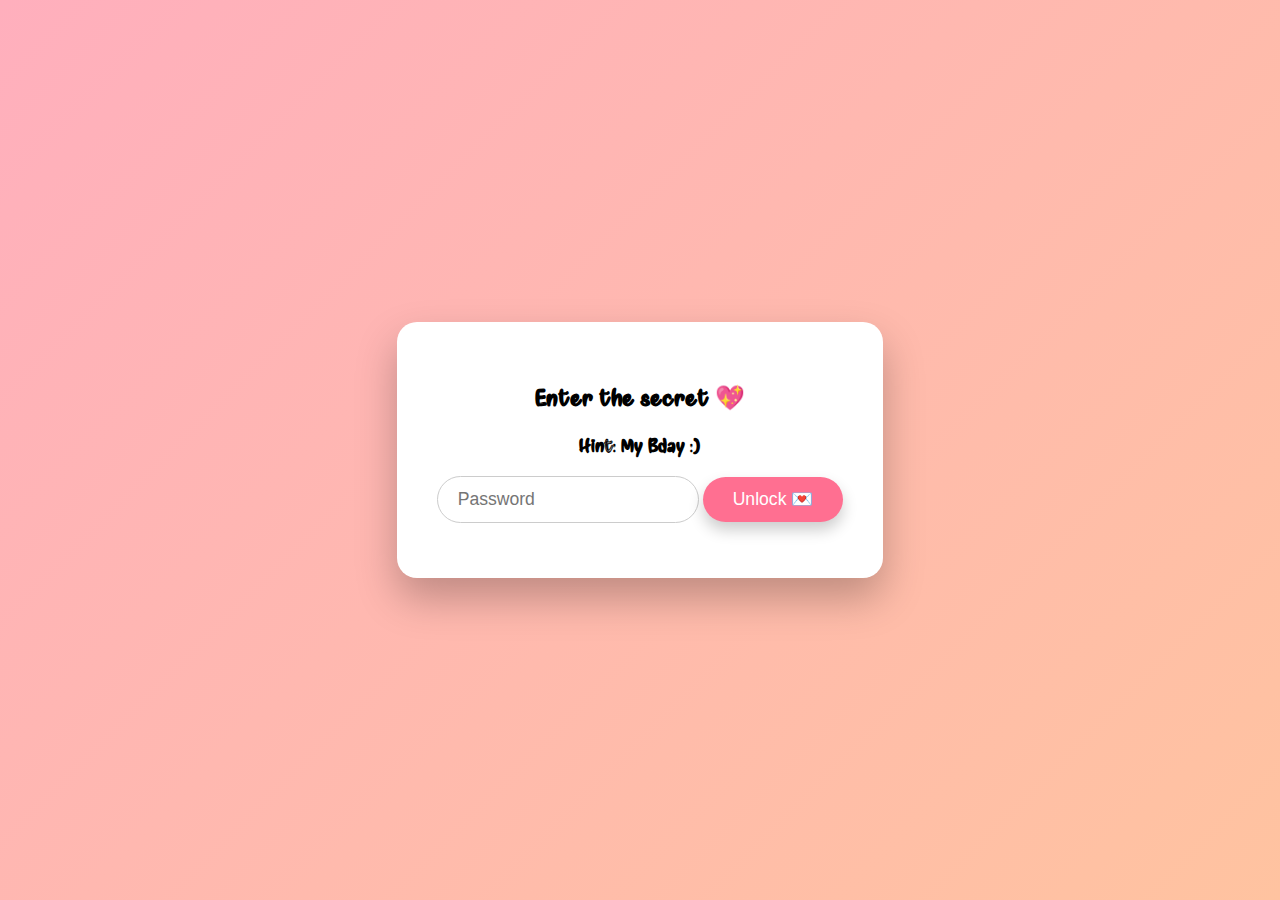
<file: index.html>
<!DOCTYPE html>
<html lang="en">
<head>
  <meta charset="UTF-8" />
  <meta name="viewport" content="width=device-width, initial-scale=1.0"/>
  <title>Surprise</title>
  <link rel="stylesheet" href="styles.css">
</head>

<body>

  <div class="password-screen" id="passwordScreen">
  <div class="password-card">
    <h2>Enter the secret 💖</h2>
    <h3>Hint: My Bday :)</h3>
    <input
      type="password"
      id="passwordInput"
      placeholder="Password"
      onkeydown="if(event.key==='Enter') checkPassword()"
    />
    <button onclick="checkPassword()">Unlock 💌</button>
    <p class="error" id="passwordError">Wrong password 😢</p>
  </div>
</div>

<!-- ENVELOPE SCREEN -->
<div class="envelope-screen" id="envelopeScreen">
  <div class="envelope" onclick="openEnvelope()">
    <div class="envelope-back"></div>
    <div class="envelope-flap"></div>
    <div class="envelope-front"></div>
    <div class="envelope-text">Open Me 💌</div>
  </div>
</div>

<!-- MAIN CONTENT (YOUR WEBSITE) -->
<div class="site hidden" id="mainSite">
  <div class="card">

    <div class="photos">
      <div class="photo"><img src="photo1.png"></div>
      <div class="photo"><img src="photo2.png"></div>
      <div class="photo"><img src="photo3.png"></div>
      <div class="photo"><img src="photo4.png"></div>
    </div>

    <h1>Will you be my Valentine?</h1>

    <div class="button-row" id="buttonRow">
      <div class="yes-button" id="yesBtn" onclick="showLove()">Yes ❤️</div>
      <div class="no-button" id="noBtn" onclick="swapButtons()">No 😢</div>
    </div>




    <div class="message" id="loveMessage">
      I love you more than words can say 💕
    </div>

  </div>
</div>

<script>
function openEnvelope() {
  const flap = document.querySelector(".envelope-flap");
  flap.classList.add("open");

  setTimeout(() => {
    document.getElementById("envelopeScreen").classList.add("fade-out");
    document.getElementById("mainSite").classList.remove("hidden");
    document.getElementById("mainSite").classList.add("slide-up");
  }, 900);
}

function showLove() {
  window.location.href = "flowers.html";
}

let direction = 1; // 1 = right, -1 = left

function swapButtons() {
  const noBtn = document.getElementById("noBtn");
  const row = document.getElementById("buttonRow");

  // Add jump animation
  noBtn.classList.add("jump");

  // Move button left/right after jump
  setTimeout(() => {
    noBtn.classList.remove("jump");

    // Get current horizontal margin (or use flex order)
    if(direction === 1) {
      row.appendChild(noBtn); // move to end (right)
      direction = -1;
    } else {
      row.insertBefore(noBtn, row.firstChild); // move to start (left)
      direction = 1;
    }
  }, 350);
}

const CORRECT_PASSWORD = "12112005"; // 👈 change this

function checkPassword() {
  const input = document.getElementById("passwordInput").value;
  const error = document.getElementById("passwordError");

  if (input === CORRECT_PASSWORD) {
    document.getElementById("passwordScreen").style.display = "none";
  } else {
    error.style.display = "block";
  }
}

</script>

</body>
</html>
</file>
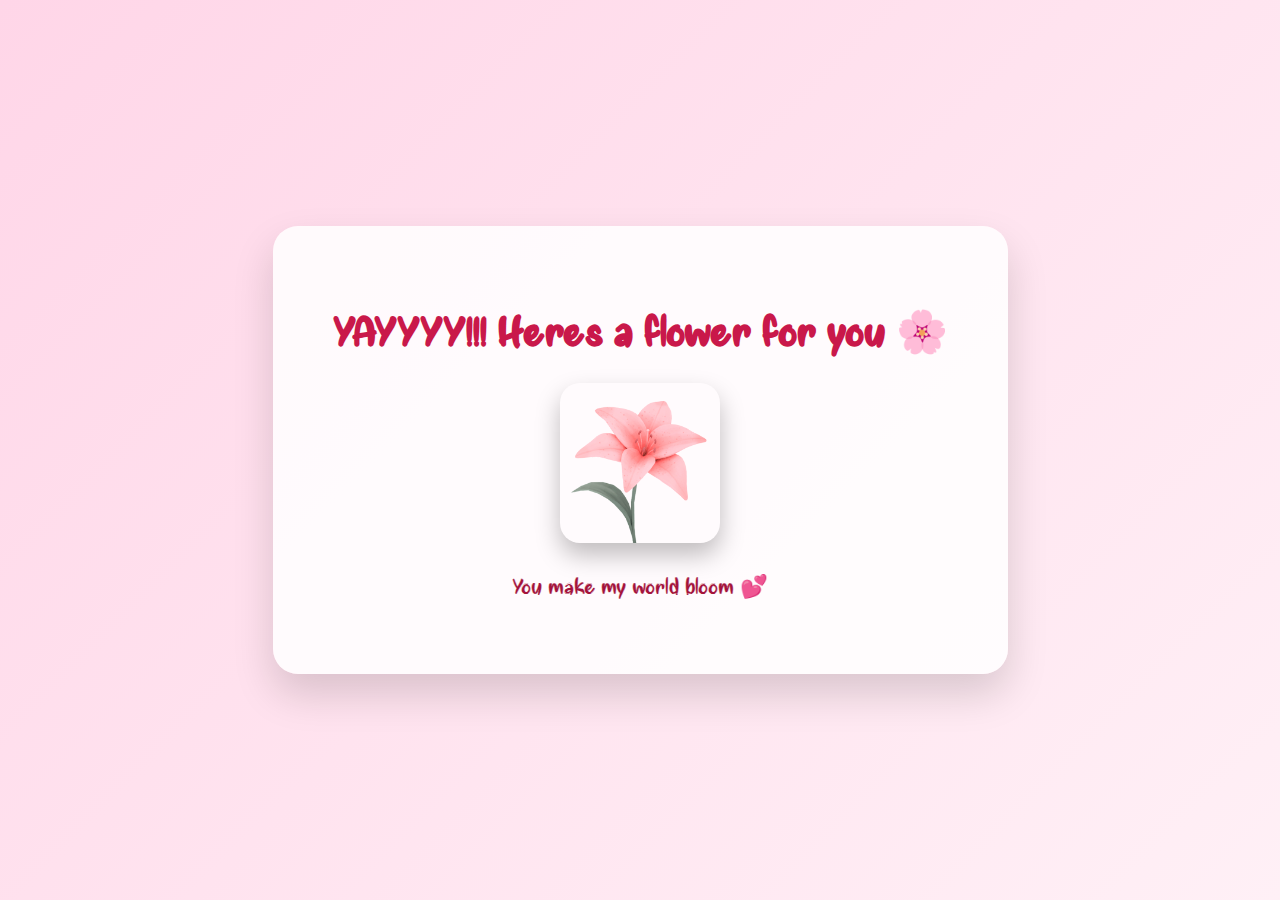
<file: flowers.html>
<!DOCTYPE html>
<html lang="en">
<head>
  <meta charset="UTF-8" />
  <meta name="viewport" content="width=device-width, initial-scale=1.0"/>
  <title>For You 💐</title>
  <link rel="stylesheet" href="styles.css">
</head>

<body class="flower-page">

  <div class="flower-overlay">
    <h1>YAYYYY!!! Heres a flower for you 🌸</h1>

    <div class="center-gif">
      <img src="center.gif" alt="love gif">
    </div>

    <p>You make my world bloom 💕</p>
  </div>

</body>
</html>
</file>
<file: styles.css>
@font-face {
  font-family: 'cookiemonster';
  src: url('LoveLikeThis-8VOg.ttf') format('truetype');
}

/* GENERAL */
body {
  margin: 0;
  min-height: 100vh;
  background: linear-gradient(135deg, #ffe6ea, #fff1f4);
  display: flex;
  justify-content: center;
  align-items: center;
  font-family: "cookiemonster", serif;
  overflow: hidden;
}

.hidden {
  display: none;
}

/* ========================= */
/* ENVELOPE SCREEN */
/* ========================= */
.envelope-screen {
  position: fixed;
  inset: 0;
  background: linear-gradient(135deg, #ffd6de, #fff0f4);
  display: flex;
  justify-content: center;
  align-items: center;
  z-index: 10;
}

.envelope {
  position: relative;
  width: 260px;
  height: 180px;
  cursor: pointer;
}

.envelope-back {
  position: absolute;
  width: 100%;
  height: 100%;
  background: #ffb3c1;
  border-radius: 10px;
  z-index: 1;
}

.envelope-front {
  position: absolute;
  width: 100%;
  height: 100%;
  background: #ff8fab;
  clip-path: polygon(0 0, 100% 0, 50% 60%);
  z-index: 3;
}

.envelope-flap {
  position: absolute;
  width: 100%;
  height: 100%;
  background: #ff5d8f;
  clip-path: polygon(0 0, 100% 0, 50% 50%);
  transform-origin: top;
  transition: transform 0.8s ease;
  z-index: 4;
}

.envelope-flap.open {
  transform: rotateX(180deg);
}

.envelope-text {
  position: absolute;
  bottom: -35px;
  width: 100%;
  text-align: center;
  font-size: 1.2rem;
  color: #c9184a;
}

/* ========================= */
/* ANIMATIONS */
/* ========================= */
.fade-out {
  animation: fadeOut 1s forwards;
}

@keyframes fadeOut {
  to { opacity: 0; visibility: hidden; }
}

.slide-up {
  animation: slideUp 1.2s ease forwards;
}

@keyframes slideUp {
  from {
    transform: translateY(100vh);
    opacity: 0;
  }
  to {
    transform: translateY(0);
    opacity: 1;
  }
}

/* ========================= */
/* MAIN CARD */
/* ========================= */
.site {
  position: relative;
  z-index: 1;
}

.card {
  background: white;
  max-width: 90vw;
  width: 420px;
  padding: 20px;
  border-radius: 25px;
  text-align: center;
  box-shadow: 0 15px 40px rgba(0,0,0,0.25);
}

/* PHOTOS */
.photos {
  display: grid;
  grid-template-columns: repeat(2, 1fr);
  gap: 20px;
  margin-bottom: 40px;
}

.photo {
  width: 100%;
  aspect-ratio: 1 / 1;
  overflow: hidden;
  clip-path: path(
    "M 50 90
     C 10 60, 0 30, 25 20
     C 45 5, 50 25, 50 25
     C 50 25, 55 5, 75 20
     C 100 30, 90 60, 50 90 Z"
  );
}


.photo img {
  width: 100%;
  height: 100%;
  object-fit: cover;
}

/* TEXT */
h1 {
  font-size: 2.5rem;
  color: #d6336c;
  margin-bottom: 30px;
}

/* BUTTON */
.yes-button {
  display: inline-block;
  padding: 15px 40px;
  font-size: 1.4rem;
  background: #ff6f91;
  color: white;
  border-radius: 40px;
  cursor: pointer;
  transition: 0.2s ease;
  box-shadow: 0 8px 15px rgba(0,0,0,0.2);
}

.yes-button:hover {
  transform: scale(1.05);
}

/* MESSAGE */
.message {
  margin-top: 25px;
  font-size: 1.5rem;
  color: #c2255c;
  display: none;
}

.button-row {
  display: flex;
  justify-content: center;
  gap: 25px;
  margin-top: 20px;
}

/* NO button */
.no-button {
  padding: 15px 40px;
  font-size: 1.4rem;
  background: #adb5bd;
  color: white;
  border-radius: 40px;
  cursor: pointer;
  transition: 0.2s ease;
  box-shadow: 0 8px 15px rgba(0,0,0,0.2);
}

.no-button:hover {
  transform: scale(1.05);
  background: #868e96;
}

@keyframes jump {
  0% { transform: translateY(0); }
  40% { transform: translateY(-25px); }
  100% { transform: translateY(0); }
}

.jump {
  animation: jump 0.35s ease;
}




/* ========================= */
/* FLOWER PAGE */
/* ========================= */

.flower-page {
  margin: 0;
  min-height: 100vh;
  background: linear-gradient(135deg, #ffd6e8, #fff0f6);
  display: flex;
  justify-content: center;
  align-items: center;
  font-family: "cookiemonster", serif;
  overflow: hidden;
}

/* Lily background pattern */
.flower-page::before {
  content: "";
  position: absolute;
  inset: 0;
  font-size: 3rem;
  opacity: 0.15;
  display: flex;
  flex-wrap: wrap;
  justify-content: center;
  align-content: center;
  pointer-events: none;
}

/* Main content */
.flower-overlay {
  position: relative;
  background: rgba(255, 255, 255, 0.85);
  padding: 50px 60px;
  border-radius: 25px;
  text-align: center;
  box-shadow: 0 20px 40px rgba(0,0,0,0.15);
  z-index: 1;
}

.flower-overlay h1 {
  color: #c9184a;
  font-size: 2.6rem;
  margin-bottom: 25px;
}

.flower-overlay p {
  margin-top: 25px;
  font-size: 1.4rem;
  color: #a4133c;
}

/* Center GIF */
.center-gif img {
  width: 160px;
  max-width: 70%;
  border-radius: 20px;
  box-shadow: 0 12px 25px rgba(0,0,0,0.25);
}

/* PASSWORD SCREEN */
.password-screen {
  position: fixed;
  inset: 0;
  background: linear-gradient(135deg, #ffafbd, #ffc3a0);
  display: flex;
  justify-content: center;
  align-items: center;
  z-index: 999;
}

.password-card {
  background: white;
  padding: 40px;
  border-radius: 20px;
  text-align: center;
  box-shadow: 0 20px 40px rgba(0,0,0,0.25);
  animation: pop 0.6s ease;
}

.password-card h2 {
  margin-bottom: 20px;
}

.password-card input {
  padding: 12px 20px;
  font-size: 1.1rem;
  border-radius: 30px;
  border: 1px solid #ccc;
  outline: none;
  width: 220px;
  margin-bottom: 15px;
}

.password-card button {
  padding: 12px 30px;
  font-size: 1.1rem;
  border-radius: 30px;
  border: none;
  background: #ff6f91;
  color: white;
  cursor: pointer;
  box-shadow: 0 8px 15px rgba(0,0,0,0.2);
}

.password-card button:hover {
  background: #ff4f7b;
}

.password-card .error {
  color: red;
  margin-top: 10px;
  display: none;
}

@keyframes pop {
  from { transform: scale(0.8); opacity: 0; }
  to { transform: scale(1); opacity: 1; }
}
</file>
